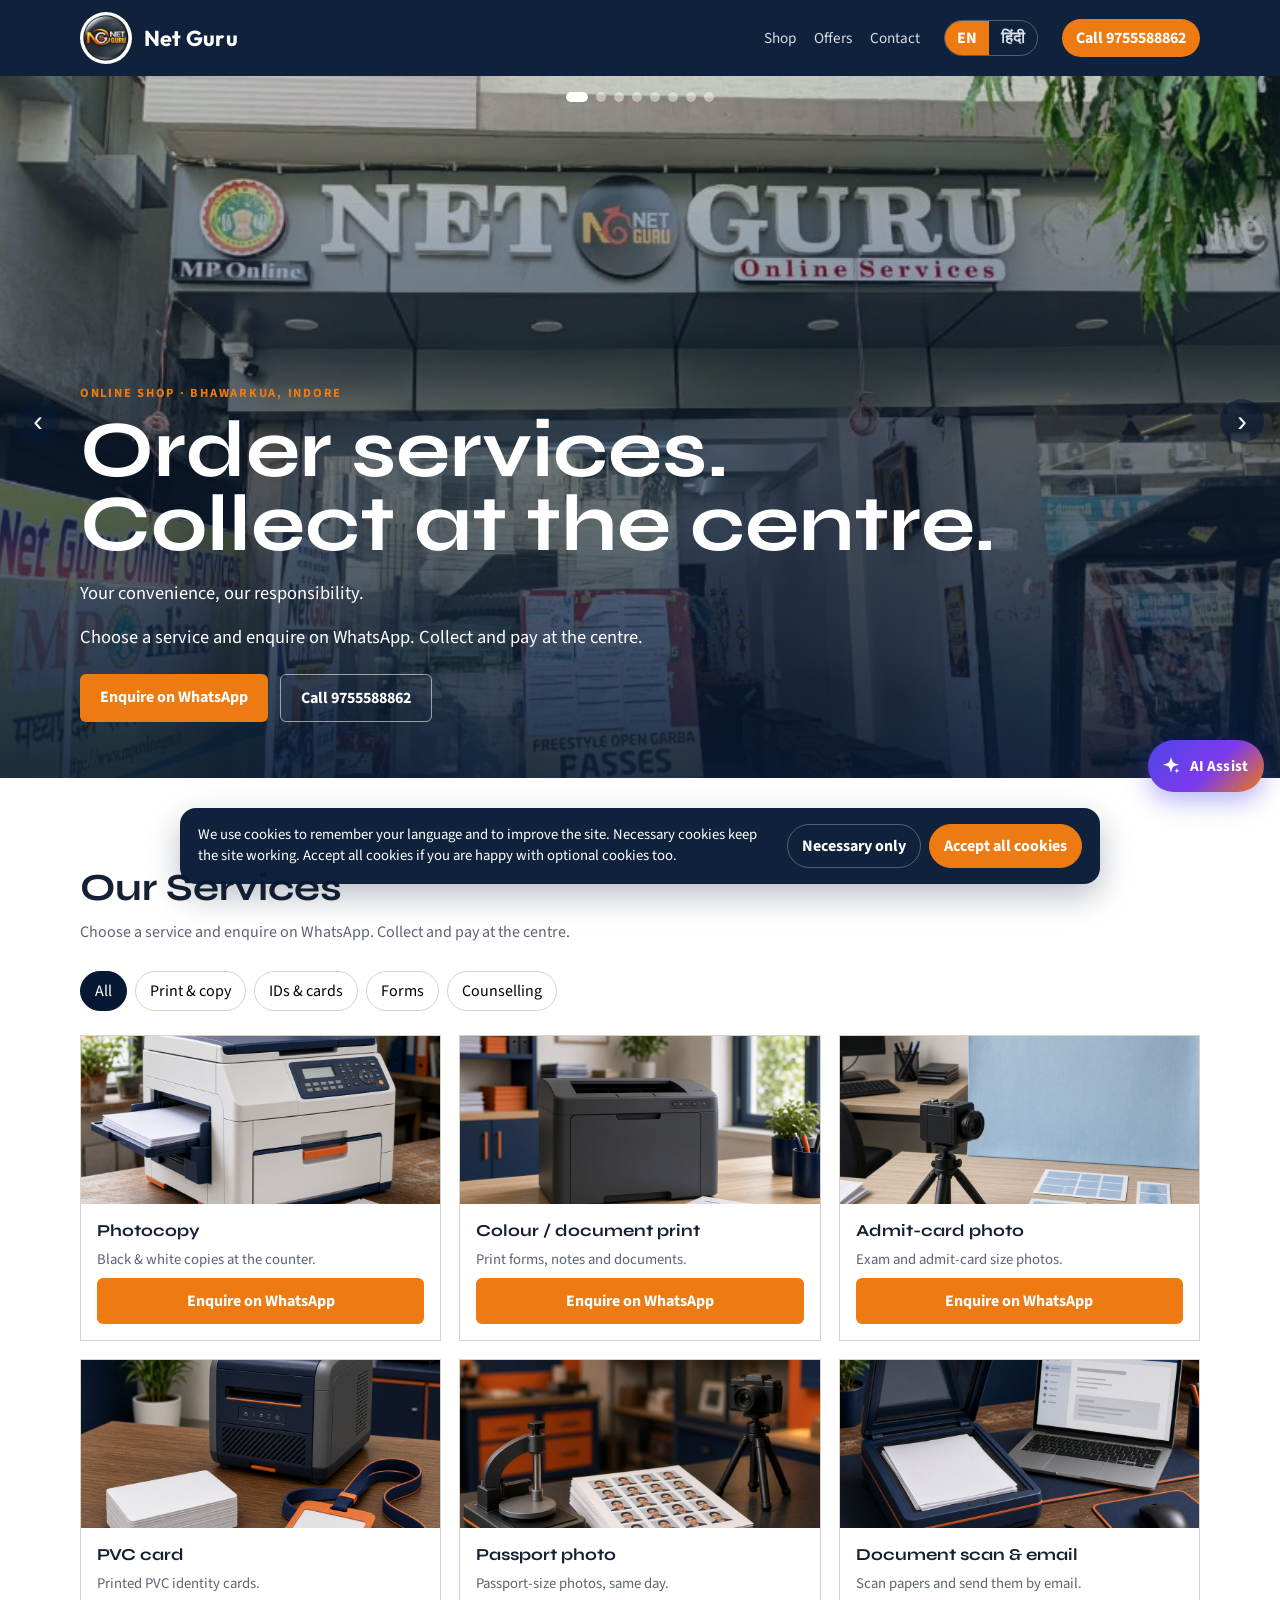
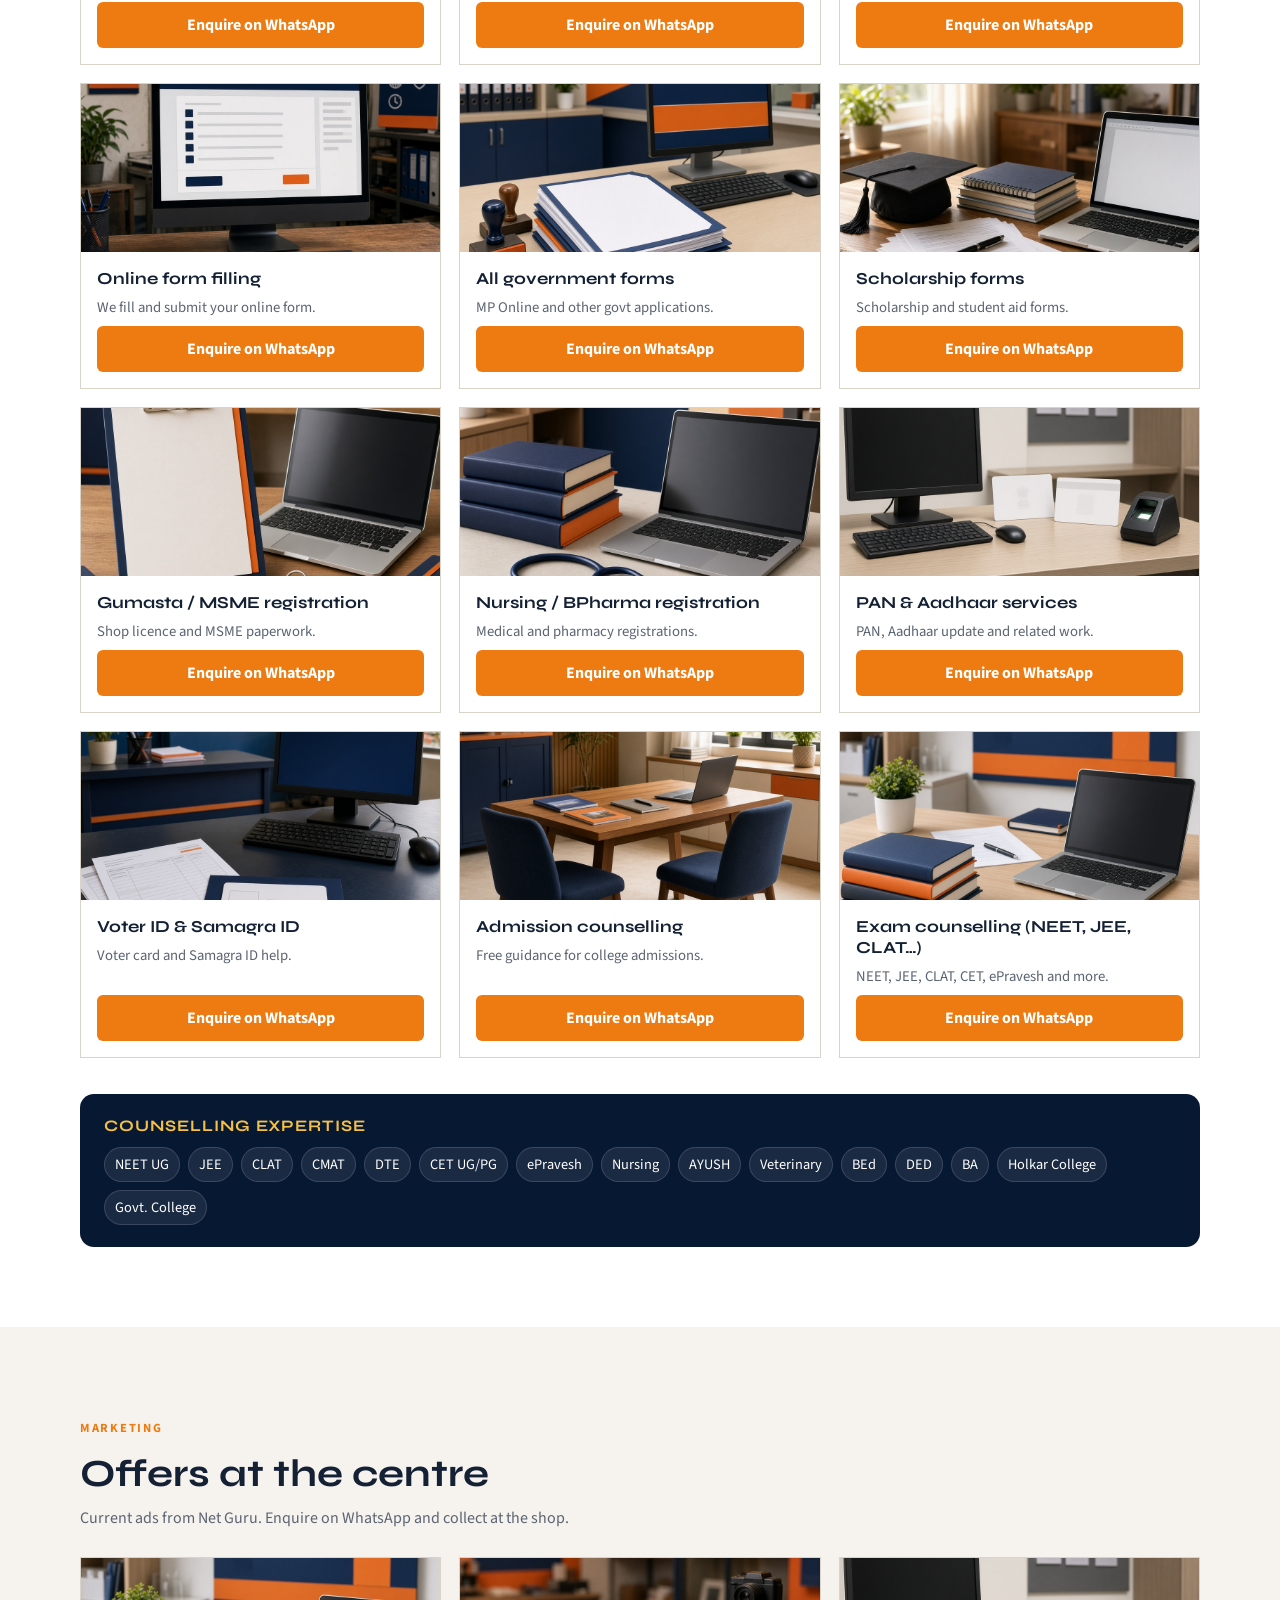
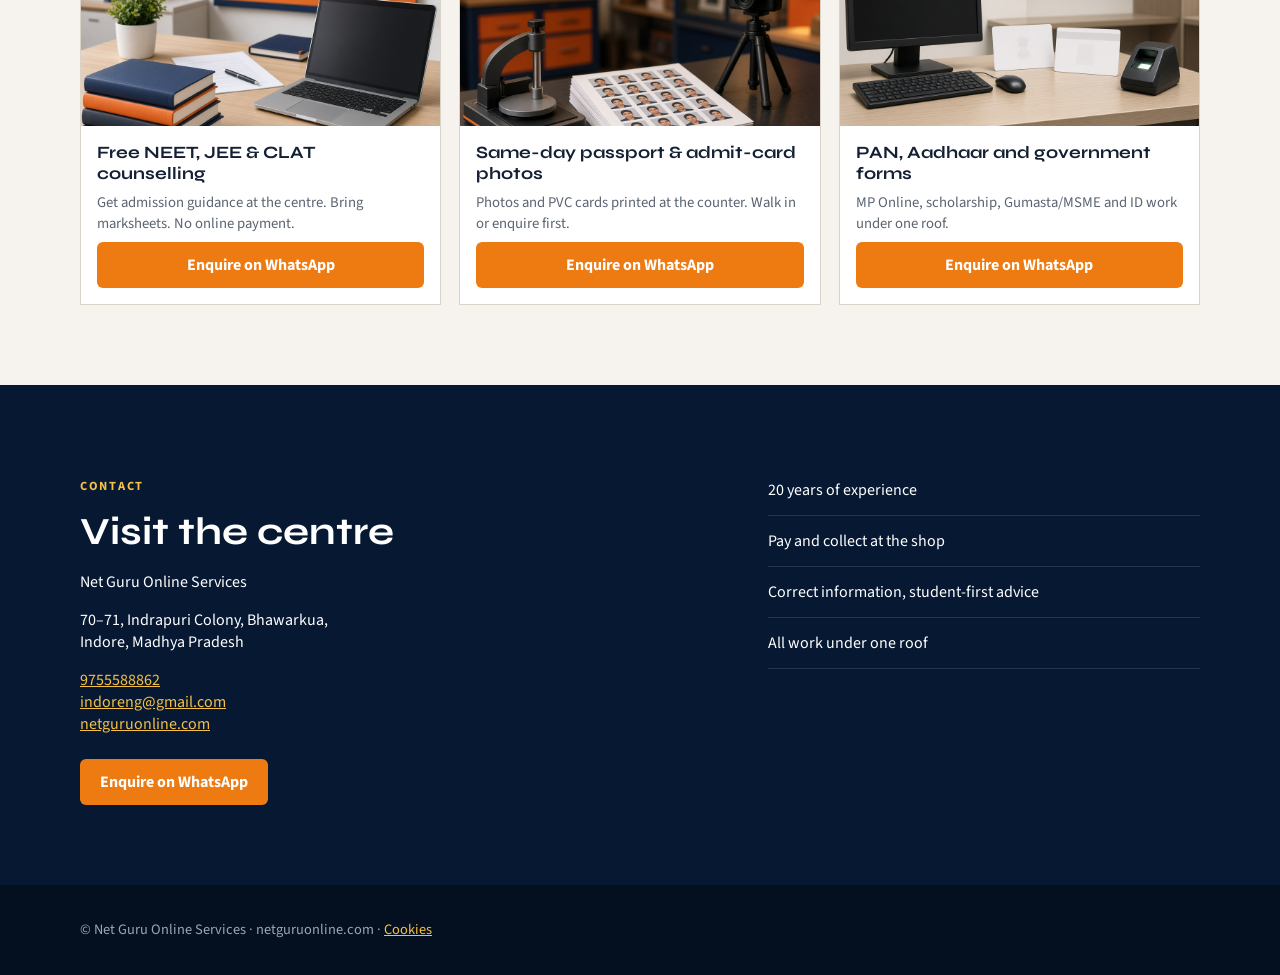
<file: index.html>
<!DOCTYPE html>
<html lang="en">
  <head>
    <meta charset="utf-8" />
    <meta name="viewport" content="width=device-width, initial-scale=1, viewport-fit=cover" />
    <title>Net Guru Shop | netguruonline.com</title>
    <meta
      name="description"
      content="Shop Net Guru services in Indore: photocopy, printing, PVC cards, PAN, Aadhaar, government forms and admission counselling."
    />
    <link rel="preconnect" href="https://fonts.googleapis.com" />
    <link rel="preconnect" href="https://fonts.gstatic.com" crossorigin />
    <link
      href="https://fonts.googleapis.com/css2?family=Noto+Sans+Devanagari:wght@400;600;700&family=Outfit:wght@600;700&family=Source+Sans+3:wght@400;600;700&family=Syne:wght@700;800&display=swap"
      rel="stylesheet"
    />
    <link rel="stylesheet" href="static/css/style.css" />
  </head>
  <body>
    <header class="top">
      <div class="wrap top-inner">
        <a class="brand" href="#top">
          <img
            class="brand-logo"
            src="static/images/netguru-logo.jpg"
            alt=""
          />
          <span class="brand-name">Net Guru</span>
        </a>
        <nav>
          <a href="#shop" data-i18n="nav.shop">Shop</a>
          <a href="#offers" data-i18n="nav.offers">Offers</a>
          <a href="#contact" data-i18n="nav.contact">Contact</a>
        </nav>
        <div class="lang-toggle" role="group" aria-label="Language">
          <button type="button" data-lang="en" class="is-on">EN</button>
          <button type="button" data-lang="hi">हिंदी</button>
        </div>
        <a class="call-btn" href="tel:9755588862"><span data-i18n="call">Call</span> <span class="call-num">9755588862</span></a>
      </div>
    </header>

    <section class="hero" id="top">
      <div class="hero-slides" data-hero-slider>
        
        <img
          class="hero-slide is-on"
          src="static/images/shop-front.jpg"
          alt="Net Guru Online Services shop front with MP Online board"
        />
        
        <img
          class="hero-slide"
          src="static/images/counters.jpg"
          alt="Service counters inside Net Guru Online Services"
        />
        
        <img
          class="hero-slide"
          src="static/images/workspace.jpg"
          alt="Staff working at computers in the centre"
        />
        
        <img
          class="hero-slide"
          src="static/images/waiting-area.jpg"
          alt="Waiting area inside the centre"
        />
        
        <img
          class="hero-slide"
          src="static/images/entrance.jpg"
          alt="Entrance of Net Guru Online Services"
        />
        
        <img
          class="hero-slide"
          src="static/images/contact-window.jpg"
          alt="Window with contact number, email and service rates"
        />
        
        <img
          class="hero-slide"
          src="static/images/private-desk.jpg"
          alt="Dedicated desk with laptop and printer"
        />
        
        <img
          class="hero-slide"
          src="static/images/print-station.jpg"
          alt="Printing and lamination station"
        />
        
      </div>
      <div class="hero-shade"></div>
      <div class="wrap hero-copy">
        <p class="eyebrow" data-i18n="hero.eyebrow">Online shop · Bhawarkua, Indore</p>
        <h1 data-i18n-html="hero.title">Order services.<br />Collect at the centre.</h1>
        <p class="lede" data-i18n="hero.tagline">Your convenience, our responsibility.</p>
        <p class="lede" data-i18n="hero.lead">
          Choose a service and enquire on WhatsApp. Collect and pay at the
          centre.
        </p>
        <div class="hero-actions">
          <a
            class="btn primary"
            href="https://wa.me/919755588862"
            data-enquire
            data-i18n="enquire"
          >Enquire on WhatsApp</a>
          <a class="btn ghost" href="tel:9755588862"><span data-i18n="call">Call</span> 9755588862</a>
        </div>
      </div>
      <button class="hero-ctrl prev" type="button" data-hero-prev data-i18n-aria="prev" aria-label="Previous photo">
        ‹
      </button>
      <button class="hero-ctrl next" type="button" data-hero-next data-i18n-aria="next" aria-label="Next photo">
        ›
      </button>
      <div class="hero-dots" data-hero-dots>
        
        <button
          type="button"
          data-hero-dot="0"
          class="is-on"
          aria-label="Shop front"
          aria-current="true"
        ></button>
        
        <button
          type="button"
          data-hero-dot="1"
          class=""
          aria-label="Service counters"
          
        ></button>
        
        <button
          type="button"
          data-hero-dot="2"
          class=""
          aria-label="Working desks"
          
        ></button>
        
        <button
          type="button"
          data-hero-dot="3"
          class=""
          aria-label="Waiting area"
          
        ></button>
        
        <button
          type="button"
          data-hero-dot="4"
          class=""
          aria-label="Entrance"
          
        ></button>
        
        <button
          type="button"
          data-hero-dot="5"
          class=""
          aria-label="Contact and rates"
          
        ></button>
        
        <button
          type="button"
          data-hero-dot="6"
          class=""
          aria-label="Assistance desk"
          
        ></button>
        
        <button
          type="button"
          data-hero-dot="7"
          class=""
          aria-label="Print station"
          
        ></button>
        
      </div>
    </section>

    <section class="section shop-section" id="shop">
      <div class="wrap">
        <h2 data-i18n="shop.title">Our Services</h2>
        <p class="section-lead" data-i18n="shop.lead">
          Choose a service and enquire on WhatsApp. Collect and pay at the centre.
        </p>
        <div class="filters" data-filters>
          
          <button type="button" class="chip is-on" data-filter="all" data-i18n="cat.all">
            All
          </button>
          
          <button type="button" class="chip" data-filter="print" data-i18n="cat.print">
            Print &amp; copy
          </button>
          
          <button type="button" class="chip" data-filter="ids" data-i18n="cat.ids">
            IDs &amp; cards
          </button>
          
          <button type="button" class="chip" data-filter="forms" data-i18n="cat.forms">
            Forms
          </button>
          
          <button type="button" class="chip" data-filter="counselling" data-i18n="cat.counselling">
            Counselling
          </button>
          
        </div>
        <div class="products" data-products>
          
          <article class="product" data-category="print">
            <div class="product-media">
              <img
                src="static/images/shop-photocopy.png"
                alt="Photocopy placeholder"
              />
            </div>
            <div class="product-body">
              <h3 data-i18n="product.photocopy.name">Photocopy</h3>
              <p data-i18n="product.photocopy.blurb">Black &amp; white copies at the counter.</p>
              <a
                class="btn primary add-btn"
                href="https://wa.me/919755588862?text=Hello%20Net%20Guru%2C%20I%20want%20to%20enquire%20about%3A%20Photocopy"
                data-enquire
                data-service="Photocopy"
                data-product="photocopy"
                data-category="print"
                data-i18n="enquire"
              >
                Enquire on WhatsApp
              </a>
            </div>
          </article>
          
          <article class="product" data-category="print">
            <div class="product-media">
              <img
                src="static/images/shop-printout.png"
                alt="Colour / document print placeholder"
              />
            </div>
            <div class="product-body">
              <h3 data-i18n="product.printout.name">Colour / document print</h3>
              <p data-i18n="product.printout.blurb">Print forms, notes and documents.</p>
              <a
                class="btn primary add-btn"
                href="https://wa.me/919755588862?text=Hello%20Net%20Guru%2C%20I%20want%20to%20enquire%20about%3A%20Colour%20/%20document%20print"
                data-enquire
                data-service="Colour / document print"
                data-product="printout"
                data-category="print"
                data-i18n="enquire"
              >
                Enquire on WhatsApp
              </a>
            </div>
          </article>
          
          <article class="product" data-category="print">
            <div class="product-media">
              <img
                src="static/images/shop-admit-photo.png"
                alt="Admit-card photo placeholder"
              />
            </div>
            <div class="product-body">
              <h3 data-i18n="product.admit-photo.name">Admit-card photo</h3>
              <p data-i18n="product.admit-photo.blurb">Exam and admit-card size photos.</p>
              <a
                class="btn primary add-btn"
                href="https://wa.me/919755588862?text=Hello%20Net%20Guru%2C%20I%20want%20to%20enquire%20about%3A%20Admit-card%20photo"
                data-enquire
                data-service="Admit-card photo"
                data-product="admit-photo"
                data-category="print"
                data-i18n="enquire"
              >
                Enquire on WhatsApp
              </a>
            </div>
          </article>
          
          <article class="product" data-category="ids">
            <div class="product-media">
              <img
                src="static/images/shop-pvc-card.png"
                alt="PVC card placeholder"
              />
            </div>
            <div class="product-body">
              <h3 data-i18n="product.pvc-card.name">PVC card</h3>
              <p data-i18n="product.pvc-card.blurb">Printed PVC identity cards.</p>
              <a
                class="btn primary add-btn"
                href="https://wa.me/919755588862?text=Hello%20Net%20Guru%2C%20I%20want%20to%20enquire%20about%3A%20PVC%20card"
                data-enquire
                data-service="PVC card"
                data-product="pvc-card"
                data-category="ids"
                data-i18n="enquire"
              >
                Enquire on WhatsApp
              </a>
            </div>
          </article>
          
          <article class="product" data-category="print">
            <div class="product-media">
              <img
                src="static/images/shop-passport-photo.png"
                alt="Passport photo placeholder"
              />
            </div>
            <div class="product-body">
              <h3 data-i18n="product.passport-photo.name">Passport photo</h3>
              <p data-i18n="product.passport-photo.blurb">Passport-size photos, same day.</p>
              <a
                class="btn primary add-btn"
                href="https://wa.me/919755588862?text=Hello%20Net%20Guru%2C%20I%20want%20to%20enquire%20about%3A%20Passport%20photo"
                data-enquire
                data-service="Passport photo"
                data-product="passport-photo"
                data-category="print"
                data-i18n="enquire"
              >
                Enquire on WhatsApp
              </a>
            </div>
          </article>
          
          <article class="product" data-category="print">
            <div class="product-media">
              <img
                src="static/images/shop-scan-email.png"
                alt="Document scan &amp; email placeholder"
              />
            </div>
            <div class="product-body">
              <h3 data-i18n="product.scan-email.name">Document scan &amp; email</h3>
              <p data-i18n="product.scan-email.blurb">Scan papers and send them by email.</p>
              <a
                class="btn primary add-btn"
                href="https://wa.me/919755588862?text=Hello%20Net%20Guru%2C%20I%20want%20to%20enquire%20about%3A%20Document%20scan%20%26%20email"
                data-enquire
                data-service="Document scan &amp; email"
                data-product="scan-email"
                data-category="print"
                data-i18n="enquire"
              >
                Enquire on WhatsApp
              </a>
            </div>
          </article>
          
          <article class="product" data-category="forms">
            <div class="product-media">
              <img
                src="static/images/shop-online-form.png"
                alt="Online form filling placeholder"
              />
            </div>
            <div class="product-body">
              <h3 data-i18n="product.online-form.name">Online form filling</h3>
              <p data-i18n="product.online-form.blurb">We fill and submit your online form.</p>
              <a
                class="btn primary add-btn"
                href="https://wa.me/919755588862?text=Hello%20Net%20Guru%2C%20I%20want%20to%20enquire%20about%3A%20Online%20form%20filling"
                data-enquire
                data-service="Online form filling"
                data-product="online-form"
                data-category="forms"
                data-i18n="enquire"
              >
                Enquire on WhatsApp
              </a>
            </div>
          </article>
          
          <article class="product" data-category="forms">
            <div class="product-media">
              <img
                src="static/images/shop-govt-forms.png"
                alt="All government forms placeholder"
              />
            </div>
            <div class="product-body">
              <h3 data-i18n="product.govt-forms.name">All government forms</h3>
              <p data-i18n="product.govt-forms.blurb">MP Online and other govt applications.</p>
              <a
                class="btn primary add-btn"
                href="https://wa.me/919755588862?text=Hello%20Net%20Guru%2C%20I%20want%20to%20enquire%20about%3A%20All%20government%20forms"
                data-enquire
                data-service="All government forms"
                data-product="govt-forms"
                data-category="forms"
                data-i18n="enquire"
              >
                Enquire on WhatsApp
              </a>
            </div>
          </article>
          
          <article class="product" data-category="forms">
            <div class="product-media">
              <img
                src="static/images/shop-scholarship.png"
                alt="Scholarship forms placeholder"
              />
            </div>
            <div class="product-body">
              <h3 data-i18n="product.scholarship.name">Scholarship forms</h3>
              <p data-i18n="product.scholarship.blurb">Scholarship and student aid forms.</p>
              <a
                class="btn primary add-btn"
                href="https://wa.me/919755588862?text=Hello%20Net%20Guru%2C%20I%20want%20to%20enquire%20about%3A%20Scholarship%20forms"
                data-enquire
                data-service="Scholarship forms"
                data-product="scholarship"
                data-category="forms"
                data-i18n="enquire"
              >
                Enquire on WhatsApp
              </a>
            </div>
          </article>
          
          <article class="product" data-category="forms">
            <div class="product-media">
              <img
                src="static/images/shop-gumasta-msme.png"
                alt="Gumasta / MSME registration placeholder"
              />
            </div>
            <div class="product-body">
              <h3 data-i18n="product.gumasta-msme.name">Gumasta / MSME registration</h3>
              <p data-i18n="product.gumasta-msme.blurb">Shop licence and MSME paperwork.</p>
              <a
                class="btn primary add-btn"
                href="https://wa.me/919755588862?text=Hello%20Net%20Guru%2C%20I%20want%20to%20enquire%20about%3A%20Gumasta%20/%20MSME%20registration"
                data-enquire
                data-service="Gumasta / MSME registration"
                data-product="gumasta-msme"
                data-category="forms"
                data-i18n="enquire"
              >
                Enquire on WhatsApp
              </a>
            </div>
          </article>
          
          <article class="product" data-category="forms">
            <div class="product-media">
              <img
                src="static/images/shop-medical-reg.png"
                alt="Nursing / BPharma registration placeholder"
              />
            </div>
            <div class="product-body">
              <h3 data-i18n="product.medical-reg.name">Nursing / BPharma registration</h3>
              <p data-i18n="product.medical-reg.blurb">Medical and pharmacy registrations.</p>
              <a
                class="btn primary add-btn"
                href="https://wa.me/919755588862?text=Hello%20Net%20Guru%2C%20I%20want%20to%20enquire%20about%3A%20Nursing%20/%20BPharma%20registration"
                data-enquire
                data-service="Nursing / BPharma registration"
                data-product="medical-reg"
                data-category="forms"
                data-i18n="enquire"
              >
                Enquire on WhatsApp
              </a>
            </div>
          </article>
          
          <article class="product" data-category="ids">
            <div class="product-media">
              <img
                src="static/images/shop-pan-aadhaar.png"
                alt="PAN &amp; Aadhaar services placeholder"
              />
            </div>
            <div class="product-body">
              <h3 data-i18n="product.pan-aadhaar.name">PAN &amp; Aadhaar services</h3>
              <p data-i18n="product.pan-aadhaar.blurb">PAN, Aadhaar update and related work.</p>
              <a
                class="btn primary add-btn"
                href="https://wa.me/919755588862?text=Hello%20Net%20Guru%2C%20I%20want%20to%20enquire%20about%3A%20PAN%20%26%20Aadhaar%20services"
                data-enquire
                data-service="PAN &amp; Aadhaar services"
                data-product="pan-aadhaar"
                data-category="ids"
                data-i18n="enquire"
              >
                Enquire on WhatsApp
              </a>
            </div>
          </article>
          
          <article class="product" data-category="ids">
            <div class="product-media">
              <img
                src="static/images/shop-voter-samagra.png"
                alt="Voter ID &amp; Samagra ID placeholder"
              />
            </div>
            <div class="product-body">
              <h3 data-i18n="product.voter-samagra.name">Voter ID &amp; Samagra ID</h3>
              <p data-i18n="product.voter-samagra.blurb">Voter card and Samagra ID help.</p>
              <a
                class="btn primary add-btn"
                href="https://wa.me/919755588862?text=Hello%20Net%20Guru%2C%20I%20want%20to%20enquire%20about%3A%20Voter%20ID%20%26%20Samagra%20ID"
                data-enquire
                data-service="Voter ID &amp; Samagra ID"
                data-product="voter-samagra"
                data-category="ids"
                data-i18n="enquire"
              >
                Enquire on WhatsApp
              </a>
            </div>
          </article>
          
          <article class="product" data-category="counselling">
            <div class="product-media">
              <img
                src="static/images/shop-counselling.png"
                alt="Admission counselling placeholder"
              />
            </div>
            <div class="product-body">
              <h3 data-i18n="product.counselling.name">Admission counselling</h3>
              <p data-i18n="product.counselling.blurb">Free guidance for college admissions.</p>
              <a
                class="btn primary add-btn"
                href="https://wa.me/919755588862?text=Hello%20Net%20Guru%2C%20I%20want%20to%20enquire%20about%3A%20Admission%20counselling"
                data-enquire
                data-service="Admission counselling"
                data-product="counselling"
                data-category="counselling"
                data-i18n="enquire"
              >
                Enquire on WhatsApp
              </a>
            </div>
          </article>
          
          <article class="product" data-category="counselling">
            <div class="product-media">
              <img
                src="static/images/shop-exam-counselling.png"
                alt="Exam counselling (NEET, JEE, CLAT…) placeholder"
              />
            </div>
            <div class="product-body">
              <h3 data-i18n="product.exam-counselling.name">Exam counselling (NEET, JEE, CLAT…)</h3>
              <p data-i18n="product.exam-counselling.blurb">NEET, JEE, CLAT, CET, ePravesh and more.</p>
              <a
                class="btn primary add-btn"
                href="https://wa.me/919755588862?text=Hello%20Net%20Guru%2C%20I%20want%20to%20enquire%20about%3A%20Exam%20counselling%20%28NEET%2C%20JEE%2C%20CLAT%E2%80%A6%29"
                data-enquire
                data-service="Exam counselling (NEET, JEE, CLAT…)"
                data-product="exam-counselling"
                data-category="counselling"
                data-i18n="enquire"
              >
                Enquire on WhatsApp
              </a>
            </div>
          </article>
          
        </div>
        <div class="expertise">
          <h3 data-i18n="shop.expertise">Counselling expertise</h3>
          <ul>
            
            <li>NEET UG</li>
            
            <li>JEE</li>
            
            <li>CLAT</li>
            
            <li>CMAT</li>
            
            <li>DTE</li>
            
            <li>CET UG/PG</li>
            
            <li>ePravesh</li>
            
            <li>Nursing</li>
            
            <li>AYUSH</li>
            
            <li>Veterinary</li>
            
            <li>BEd</li>
            
            <li>DED</li>
            
            <li>BA</li>
            
            <li>Holkar College</li>
            
            <li>Govt. College</li>
            
          </ul>
        </div>
      </div>
    </section>

    <section class="section ads-section" id="offers">
      <div class="wrap">
        <p class="kicker" data-i18n="ads.kicker">Marketing</p>
        <h2 data-i18n="ads.title">Offers at the centre</h2>
        <p class="section-lead" data-i18n="ads.lead">Current ads from Net Guru. Enquire on WhatsApp and collect at the shop.</p>
        <div class="ads">
          <article class="ad">
            <img src="static/images/shop-exam-counselling.png" alt="" />
            <div class="ad-body">
              <h3 data-i18n="ads.counsel.title">Free NEET, JEE &amp; CLAT counselling</h3>
              <p data-i18n="ads.counsel.text">Get admission guidance at the centre. Bring marksheets. No online payment.</p>
              <a class="btn primary" href="https://wa.me/919755588862" data-enquire data-service="Admission counselling" data-product="counselling" data-category="counselling" data-i18n="enquire">Enquire on WhatsApp</a>
            </div>
          </article>
          <article class="ad">
            <img src="static/images/shop-passport-photo.png" alt="" />
            <div class="ad-body">
              <h3 data-i18n="ads.photo.title">Same-day passport &amp; admit-card photos</h3>
              <p data-i18n="ads.photo.text">Photos and PVC cards printed at the counter. Walk in or enquire first.</p>
              <a class="btn primary" href="https://wa.me/919755588862" data-enquire data-service="Passport photo" data-product="passport-photo" data-category="ids" data-i18n="enquire">Enquire on WhatsApp</a>
            </div>
          </article>
          <article class="ad">
            <img src="static/images/shop-pan-aadhaar.png" alt="" />
            <div class="ad-body">
              <h3 data-i18n="ads.forms.title">PAN, Aadhaar and government forms</h3>
              <p data-i18n="ads.forms.text">MP Online, scholarship, Gumasta/MSME and ID work under one roof.</p>
              <a class="btn primary" href="https://wa.me/919755588862" data-enquire data-service="PAN &amp; Aadhaar services" data-product="pan-aadhaar" data-category="ids" data-i18n="enquire">Enquire on WhatsApp</a>
            </div>
          </article>
        </div>
      </div>
    </section>

    <section class="section contact" id="contact">
      <div class="wrap contact-grid">
        <div>
          <p class="kicker" data-i18n="nav.contact">Contact</p>
          <h2 data-i18n="contact.title">Visit the centre</h2>
          <p>Net Guru Online Services</p>
          <p data-i18n-html="contact.address">
            70–71, Indrapuri Colony, Bhawarkua,<br />
            Indore, Madhya Pradesh
          </p>
          <p>
            <a href="tel:9755588862">9755588862</a><br />
            <a href="mailto:indoreng@gmail.com">indoreng@gmail.com</a><br />
            <a href="https://netguruonline.com">netguruonline.com</a>
          </p>
          <a class="btn primary solid" href="https://wa.me/919755588862" data-enquire data-i18n="enquire">Enquire on WhatsApp</a>
        </div>
        <ul class="why">
          <li data-i18n="why.experience">20 years of experience</li>
          <li data-i18n="why.pay">Pay and collect at the shop</li>
          <li data-i18n="why.advice">Correct information, student-first advice</li>
          <li data-i18n="why.roof">All work under one roof</li>
        </ul>
      </div>
    </section>

    <footer>
      <div class="wrap">
        <p>© Net Guru Online Services · netguruonline.com · <button type="button" class="cookie-link" data-cookie-open data-i18n="cookie.manage">Cookies</button></p>
      </div>
    </footer>
    <dialog class="wa-chat" id="enquire" aria-labelledby="enquire-title">
      <div class="wa-head">
        <img src="static/images/netguru-logo.jpg" alt="" />
        <div>
          <h2 id="enquire-title">Net Guru</h2>
          <p data-i18n="chat.assistant">AI Assist</p>
        </div>
        <button type="button" data-enquire-close data-i18n-aria="chat.close" aria-label="Close chat">×</button>
      </div>
      <div class="wa-log" data-chat-log></div>
      <form class="wa-composer" id="enquire-form">
        <input name="first_name" type="hidden" />
        <input name="last_name" type="hidden" />
        <input name="mobile" type="hidden" />
        <input name="enquiry_type" type="hidden" />
        <input name="query" type="hidden" />
        <div class="wa-types" data-chat-types hidden>
          <button type="button" data-type="print" data-i18n="type.print">Print &amp; copy</button>
          <button type="button" data-type="ids" data-i18n="type.ids">IDs &amp; cards</button>
          <button type="button" data-type="forms" data-i18n="type.forms">Forms</button>
          <button type="button" data-type="counselling" data-i18n="type.counselling">Counselling</button>
          <button type="button" data-type="other" data-i18n="type.other">Other</button>
        </div>
        <div class="wa-types" data-chat-suggest hidden>
          <button type="button" data-suggest="address" data-i18n="suggest.address">Centre address</button>
          <button type="button" data-suggest="hours" data-i18n="suggest.hours">Visit / timing</button>
          <button type="button" data-suggest="docs" data-i18n="suggest.docs">Documents needed</button>
          <button type="button" data-suggest="whatsapp" data-i18n="suggest.whatsapp">Open WhatsApp again</button>
        </div>
        <div class="wa-row">
          <input
            data-chat-input
            type="text"
            autocomplete="off"
            data-i18n-placeholder="chat.placeholder"
            placeholder="Type a message"
          />
          <button class="wa-send" type="submit" data-i18n="chat.send" disabled>Send</button>
        </div>
      </form>
    </dialog>
    <button class="wa-fab" type="button" data-enquire-open data-i18n-aria="chat.assistant" aria-label="AI Assist">
      <svg viewBox="0 0 24 24" aria-hidden="true">
        <path
          fill="currentColor"
          d="M12 2.2 13.2 6a4.4 4.4 0 0 0 3.3 3.3L20.8 10.5 16.5 11.7a4.4 4.4 0 0 0-3.3 3.3L12 19.3 10.8 15a4.4 4.4 0 0 0-3.3-3.3L3.2 10.5 7.5 9.3A4.4 4.4 0 0 0 10.8 6L12 2.2Zm6.4 12.1.7 2.2 2.2.7-2.2.7-.7 2.2-.7-2.2-2.2-.7 2.2-.7.7-2.2Z"
        />
      </svg>
      <span data-i18n="chat.fab">AI Assist</span>
    </button>
    <aside class="ad-popup" data-ad-popup hidden>
      <button type="button" class="ad-popup-close" data-ad-close data-i18n-aria="ads.close" aria-label="Close ad">×</button>
      <span class="ad-badge" data-i18n="ads.badge">Ad</span>
      <article class="ad-popup-slide is-on" data-ad-slide>
        <img src="static/images/shop-exam-counselling.png" alt="" />
        <div class="ad-popup-body">
          <h3 data-i18n="ads.counsel.title">Free NEET, JEE &amp; CLAT counselling</h3>
          <p data-i18n="ads.counsel.text">Get admission guidance at the centre. Bring marksheets. No online payment.</p>
          <a class="btn primary" href="https://wa.me/919755588862" data-enquire data-service="Admission counselling" data-product="counselling" data-category="counselling" data-i18n="enquire">Enquire on WhatsApp</a>
        </div>
      </article>
      <article class="ad-popup-slide" data-ad-slide>
        <img src="static/images/shop-passport-photo.png" alt="" />
        <div class="ad-popup-body">
          <h3 data-i18n="ads.photo.title">Same-day passport &amp; admit-card photos</h3>
          <p data-i18n="ads.photo.text">Photos and PVC cards printed at the counter. Walk in or enquire first.</p>
          <a class="btn primary" href="https://wa.me/919755588862" data-enquire data-service="Passport photo" data-product="passport-photo" data-category="ids" data-i18n="enquire">Enquire on WhatsApp</a>
        </div>
      </article>
      <article class="ad-popup-slide" data-ad-slide>
        <img src="static/images/shop-pan-aadhaar.png" alt="" />
        <div class="ad-popup-body">
          <h3 data-i18n="ads.forms.title">PAN, Aadhaar and government forms</h3>
          <p data-i18n="ads.forms.text">MP Online, scholarship, Gumasta/MSME and ID work under one roof.</p>
          <a class="btn primary" href="https://wa.me/919755588862" data-enquire data-service="PAN &amp; Aadhaar services" data-product="pan-aadhaar" data-category="ids" data-i18n="enquire">Enquire on WhatsApp</a>
        </div>
      </article>
      <button type="button" class="ad-later" data-ad-later data-i18n="ads.later">Maybe later</button>
    </aside>
    <div class="cookie-bar" data-cookie-bar hidden>
      <p data-i18n="cookie.text">
        We use cookies to remember your language and to improve the site. Necessary cookies keep
        the site working. Accept all cookies if you are happy with optional cookies too.
      </p>
      <div class="cookie-actions">
        <button type="button" data-cookie="necessary" data-i18n="cookie.necessary">Necessary only</button>
        <button type="button" class="is-on" data-cookie="all" data-i18n="cookie.accept">Accept all cookies</button>
      </div>
    </div>
    <script src="static/js/main.js"></script>
  </body>
</html>
</file>
<file: static/css/style.css>
:root {
  --navy: #071833;
  --navy-2: #0c2b5e;
  --orange: #ee7b12;
  --gold: #f5c045;
  --paper: #f6f3ee;
  --ink: #142033;
  --muted: #5b6472;
  --line: #d9d3c8;
}

* {
  box-sizing: border-box;
}

html {
  scroll-behavior: smooth;
  -webkit-text-size-adjust: 100%;
  text-size-adjust: 100%;
}

body {
  margin: 0;
  font-family: "Source Sans 3", sans-serif;
  color: var(--ink);
  background: var(--paper);
  overflow-x: hidden;
}

img {
  max-width: 100%;
}

a {
  color: inherit;
}

.sr-only {
  position: absolute;
  width: 1px;
  height: 1px;
  padding: 0;
  margin: -1px;
  overflow: hidden;
  clip: rect(0, 0, 0, 0);
  border: 0;
}

.wrap {
  width: min(1120px, calc(100% - 32px));
  margin: 0 auto;
}

.top {
  position: sticky;
  top: 0;
  z-index: 10;
  background: rgba(7, 24, 51, 0.96);
  color: #fff;
  padding-top: env(safe-area-inset-top);
}

.top-inner {
  display: flex;
  align-items: center;
  gap: 24px;
  min-height: 76px;
  min-width: 0;
}

.brand {
  display: flex;
  align-items: center;
  gap: 12px;
  text-decoration: none;
  margin-right: auto;
  min-width: 0;
}

.brand-logo {
  display: block;
  height: 52px;
  width: 52px;
  object-fit: cover;
  border-radius: 50%;
  background: #1c1c1c;
}

.brand-name {
  font-family: Outfit, "Source Sans 3", sans-serif;
  font-weight: 700;
  font-size: 1.35rem;
  letter-spacing: 0.01em;
  color: #fff;
  white-space: nowrap;
}

nav {
  display: flex;
  gap: 18px;
}

nav a {
  text-decoration: none;
  color: #d7deea;
  font-size: 0.95rem;
}

.lang-toggle {
  display: flex;
  border: 1px solid rgba(255, 255, 255, 0.28);
  border-radius: 999px;
  overflow: hidden;
  flex-shrink: 0;
}

.lang-toggle button {
  border: 0;
  background: transparent;
  color: #d7deea;
  padding: 6px 12px;
  cursor: pointer;
  font: inherit;
  font-weight: 700;
}

.lang-toggle button.is-on {
  background: var(--orange);
  color: #fff;
}

html[lang="hi"] body {
  font-family: "Noto Sans Devanagari", "Source Sans 3", sans-serif;
}

.call-btn {
  background: var(--orange);
  color: #fff;
  text-decoration: none;
  padding: 8px 14px;
  border-radius: 999px;
  font-weight: 700;
  white-space: nowrap;
}

.hero {
  position: relative;
  min-height: 78vh;
  display: grid;
  align-items: end;
  overflow: hidden;
}

.hero-slides {
  position: absolute;
  inset: 0;
}

.hero-slide {
  position: absolute;
  inset: 0;
  width: 100%;
  height: 100%;
  object-fit: cover;
  object-position: center 35%;
  opacity: 0;
  transition: opacity 0.7s ease;
}

.hero-slide.is-on {
  opacity: 1;
}

.hero-ctrl {
  position: absolute;
  z-index: 2;
  top: 46%;
  width: 44px;
  height: 44px;
  border: 0;
  border-radius: 50%;
  background: rgba(7, 24, 51, 0.55);
  color: #fff;
  font-size: 1.8rem;
  line-height: 1;
  cursor: pointer;
}

.hero-ctrl.prev {
  left: 16px;
}

.hero-ctrl.next {
  right: 16px;
}

.hero-dots {
  position: absolute;
  z-index: 2;
  top: 16px;
  left: 50%;
  transform: translateX(-50%);
  display: flex;
  gap: 8px;
}

.hero-dots button {
  width: 10px;
  height: 10px;
  padding: 0;
  border: 0;
  border-radius: 999px;
  background: rgba(255, 255, 255, 0.45);
  cursor: pointer;
}

.hero-dots button.is-on {
  background: #fff;
  width: 22px;
}

.hero-shade {
  position: absolute;
  inset: 0;
  background: linear-gradient(180deg, rgba(7, 24, 51, 0.2), rgba(7, 24, 51, 0.88));
}

.hero-copy {
  position: relative;
  z-index: 1;
  color: #fff;
  padding: 72px 0 56px;
}

.eyebrow,
.kicker {
  color: var(--orange);
  letter-spacing: 0.14em;
  text-transform: uppercase;
  font-size: 0.78rem;
  font-weight: 700;
}

h1,
h2,
h3 {
  font-family: Syne, sans-serif;
}

h1 {
  margin: 8px 0 12px;
  font-size: clamp(2.6rem, 7vw, 5rem);
  line-height: 0.92;
}

h2 {
  margin: 6px 0 10px;
  font-size: clamp(1.8rem, 3vw, 2.4rem);
}

.lede {
  max-width: 38rem;
  font-size: 1.15rem;
}

.hero-actions {
  display: flex;
  flex-wrap: wrap;
  gap: 12px;
  margin-top: 24px;
}

.btn {
  text-decoration: none;
  padding: 12px 20px;
  border-radius: 6px;
  font-weight: 700;
}

.btn.primary {
  background: var(--orange);
  color: #fff;
}

.btn.ghost {
  border: 1px solid rgba(255, 255, 255, 0.55);
}

.btn.solid {
  display: inline-block;
  margin-top: 8px;
}

.section,
#contact,
#shop {
  scroll-margin-top: 76px;
}

.section {
  padding: 80px 0;
}

.section-lead {
  color: var(--muted);
  margin: 0 0 28px;
  max-width: 40rem;
}

.filters {
  display: flex;
  flex-wrap: wrap;
  gap: 8px;
  margin-bottom: 24px;
}

.chip {
  border: 1px solid var(--line);
  background: #fff;
  border-radius: 999px;
  padding: 8px 14px;
  cursor: pointer;
  font: inherit;
}

.chip.is-on {
  background: var(--navy);
  color: #fff;
  border-color: var(--navy);
}

.products {
  display: grid;
  grid-template-columns: repeat(3, 1fr);
  gap: 18px;
}

.product {
  background: #fff;
  border: 1px solid var(--line);
  overflow: hidden;
  display: flex;
  flex-direction: column;
}

.product-media {
  height: 168px;
  background: #e8eef8;
  overflow: hidden;
}

.product-media img {
  width: 100%;
  height: 100%;
  object-fit: cover;
  display: block;
}

.product-body {
  padding: 16px;
  display: flex;
  flex-direction: column;
  gap: 8px;
  flex: 1;
}

.product h3 {
  margin: 0;
  font-size: 1.05rem;
}

.product p {
  margin: 0;
  color: var(--muted);
  font-size: 0.92rem;
}

.add-btn {
  margin-top: auto;
  border: 0;
  cursor: pointer;
  text-align: center;
}

.product.is-hidden {
  display: none;
}

.shop-section {
  background: #fff;
}

.service-board {
  position: relative;
  max-width: 820px;
  margin: 0 auto;
  background: #fff;
  border: 1px solid var(--line);
  border-radius: 18px;
  padding: 18px;
  box-shadow: 0 16px 40px rgba(7, 24, 51, 0.08);
}

.service-board img {
  width: 100%;
  display: block;
}

.service-hotspots {
  position: absolute;
  inset: 18px;
  display: grid;
  grid-template-columns: repeat(5, 1fr);
  grid-template-rows: repeat(2, 1fr);
  gap: 8px;
}

.service-hotspots a {
  border-radius: 16px;
  text-decoration: none;
}

.service-hotspots a:hover,
.service-hotspots a:focus-visible {
  outline: 3px solid var(--orange);
  background: rgba(238, 123, 18, 0.08);
}

.expertise {
  margin-top: 36px;
  padding: 22px 24px;
  border-radius: 14px;
  background: var(--navy);
  color: #fff;
}

.expertise h3 {
  margin: 0 0 12px;
  font-size: 1rem;
  letter-spacing: 0.06em;
  text-transform: uppercase;
  color: var(--gold);
}

.expertise ul {
  display: flex;
  flex-wrap: wrap;
  gap: 8px;
  margin: 0;
  padding: 0;
  list-style: none;
}

.expertise li {
  background: rgba(255, 255, 255, 0.08);
  border: 1px solid rgba(255, 255, 255, 0.14);
  padding: 6px 10px;
  border-radius: 999px;
  font-size: 0.9rem;
}

.ad-badge {
  display: inline-block;
  background: var(--navy);
  color: #fff;
  font-size: 0.68rem;
  font-weight: 700;
  letter-spacing: 0.08em;
  text-transform: uppercase;
  padding: 3px 8px;
  border-radius: 4px;
}

.ads-section {
  background: var(--paper);
}

.ads {
  display: grid;
  grid-template-columns: repeat(3, 1fr);
  gap: 18px;
}

.ad {
  position: relative;
  background: #fff;
  border: 1px solid var(--line);
  overflow: hidden;
  display: flex;
  flex-direction: column;
}

.ad img {
  width: 100%;
  height: 168px;
  object-fit: cover;
  display: block;
}

.ad-body {
  padding: 16px;
  display: flex;
  flex-direction: column;
  gap: 8px;
  flex: 1;
}

.ad-body h3 {
  margin: 0;
  font-size: 1.08rem;
}

.ad-body p {
  margin: 0;
  color: var(--muted);
  font-size: 0.92rem;
}

.ad-body .btn {
  margin-top: auto;
  text-align: center;
}

.contact {
  background: var(--navy);
  color: #fff;
}

.contact .kicker {
  color: var(--gold);
}

.contact a {
  color: var(--gold);
}

.contact-grid {
  display: grid;
  grid-template-columns: 1.2fr 0.8fr;
  gap: 40px;
  align-items: start;
}

.why {
  margin: 0;
  padding: 0;
  list-style: none;
}

.why li {
  padding: 14px 0;
  border-bottom: 1px solid rgba(255, 255, 255, 0.12);
}

footer {
  background: #04101f;
  color: #9aa6b8;
  padding: 20px 0;
  font-size: 0.9rem;
}

.cookie-link {
  border: 0;
  background: none;
  color: #f5c045;
  font: inherit;
  cursor: pointer;
  text-decoration: underline;
  padding: 0;
}

.wa-chat {
  border: 0;
  padding: 0;
  width: min(380px, 94vw);
  height: min(560px, 86vh);
  border-radius: 16px;
  overflow: hidden;
  background: #ece5dd;
}

.wa-chat[open] {
  display: flex;
  flex-direction: column;
}

.wa-chat::backdrop {
  background: rgba(7, 24, 51, 0.72);
}

.wa-head {
  display: flex;
  align-items: center;
  gap: 10px;
  padding: 10px 12px;
  background: #075e54;
  color: #fff;
}

.wa-head img {
  width: 40px;
  height: 40px;
  border-radius: 50%;
  object-fit: cover;
}

.wa-head h2 {
  margin: 0;
  font-size: 1rem;
  font-family: inherit;
}

.wa-head p {
  margin: 0;
  font-size: 0.78rem;
  opacity: 0.85;
}

.wa-head button {
  margin-left: auto;
  border: 0;
  background: transparent;
  color: #fff;
  font-size: 1.6rem;
  line-height: 1;
  cursor: pointer;
}

.wa-log {
  flex: 1;
  overflow: auto;
  padding: 14px 12px;
  display: flex;
  flex-direction: column;
  gap: 8px;
}

.wa-bubble {
  margin: 0;
  max-width: 82%;
  padding: 8px 10px;
  border-radius: 8px;
  font-size: 0.92rem;
  line-height: 1.35;
}

.wa-bubble.bot {
  align-self: flex-start;
  background: #fff;
  color: var(--ink);
}

.wa-bubble.user {
  align-self: flex-end;
  background: #dcf8c6;
}

.wa-composer {
  background: #f0f0f0;
  padding: 8px;
}

.wa-types[hidden],
.wa-row input[hidden] {
  display: none !important;
}

.wa-types {
  display: flex;
  flex-wrap: wrap;
  gap: 6px;
  margin-bottom: 8px;
}

.wa-types button {
  border: 0;
  background: #fff;
  color: #075e54;
  border-radius: 999px;
  padding: 6px 10px;
  font: inherit;
  font-size: 0.82rem;
  cursor: pointer;
}

.wa-types button.is-on {
  background: #075e54;
  color: #fff;
}

.wa-row {
  display: flex;
  gap: 8px;
}

.wa-row input {
  flex: 1;
  border: 0;
  border-radius: 999px;
  padding: 10px 14px;
  font: inherit;
}

.wa-send {
  border: 0;
  border-radius: 999px;
  background: #9cdbb3;
  color: #fff;
  font-weight: 400;
  padding: 10px 14px;
  cursor: not-allowed;
}

.wa-send.is-ready {
  background: #25d366;
  font-weight: 800;
  cursor: pointer;
}

.wa-send:disabled {
  pointer-events: none;
}

.wa-fab {
  position: fixed;
  right: max(16px, env(safe-area-inset-right));
  bottom: max(16px, env(safe-area-inset-bottom));
  z-index: 20;
  display: flex;
  align-items: center;
  gap: 8px;
  height: 52px;
  padding: 0 16px 0 12px;
  border: 0;
  border-radius: 999px;
  background: linear-gradient(135deg, #4f46e5 0%, #7c3aed 55%, #ee7b12 100%);
  color: #fff;
  font: inherit;
  font-weight: 700;
  font-size: 0.95rem;
  letter-spacing: 0.01em;
  cursor: pointer;
  box-shadow: 0 10px 24px rgba(79, 70, 229, 0.38);
}

.wa-fab svg {
  width: 22px;
  height: 22px;
  flex-shrink: 0;
}

body:has(.wa-chat[open]) .wa-fab {
  display: none;
}

.cookie-bar {
  position: fixed;
  left: 16px;
  right: 16px;
  bottom: max(16px, env(safe-area-inset-bottom));
  z-index: 30;
  display: flex;
  align-items: center;
  justify-content: space-between;
  gap: 16px;
  max-width: 920px;
  margin: 0 auto;
  padding: 16px 18px;
  border-radius: 16px;
  background: rgba(7, 24, 51, 0.96);
  color: #fff;
  box-shadow: 0 12px 32px rgba(7, 24, 51, 0.28);
}

.cookie-bar[hidden] {
  display: none !important;
}

.cookie-bar p {
  margin: 0;
  font-size: 0.92rem;
  line-height: 1.4;
}

.cookie-actions {
  display: flex;
  flex-shrink: 0;
  gap: 8px;
}

.cookie-actions button {
  border: 1px solid rgba(255, 255, 255, 0.28);
  background: transparent;
  color: #fff;
  border-radius: 999px;
  padding: 10px 14px;
  font: inherit;
  font-weight: 700;
  cursor: pointer;
  white-space: nowrap;
}

.cookie-actions button.is-on {
  background: var(--orange);
  border-color: var(--orange);
}

body.has-cookie-bar .wa-fab {
  bottom: max(108px, calc(env(safe-area-inset-bottom) + 96px));
}

.ad-popup {
  display: none;
  position: fixed;
  right: max(16px, env(safe-area-inset-right));
  bottom: max(84px, calc(env(safe-area-inset-bottom) + 72px));
  z-index: 40;
  width: min(340px, calc(100vw - 32px));
  min-height: 280px;
  background: #fff;
  border-radius: 16px;
  box-shadow: 0 16px 40px rgba(7, 24, 51, 0.22);
  overflow: hidden;
  animation: ad-in 0.35s ease;
}

.ad-popup.is-open {
  display: block;
}

@keyframes ad-in {
  from {
    opacity: 0;
    transform: translateY(12px);
  }
  to {
    opacity: 1;
    transform: none;
  }
}

.ad-popup > .ad-badge {
  position: absolute;
  top: 12px;
  left: 12px;
  z-index: 1;
}

.ad-popup-close {
  position: absolute;
  top: 8px;
  right: 8px;
  z-index: 2;
  width: 32px;
  height: 32px;
  border: 0;
  border-radius: 50%;
  background: rgba(7, 24, 51, 0.72);
  color: #fff;
  font-size: 1.2rem;
  line-height: 1;
  cursor: pointer;
}

.ad-popup-slide {
  display: none;
}

.ad-popup-slide.is-on {
  display: block;
}

.ad-popup-slide img {
  width: 100%;
  height: 140px;
  object-fit: cover;
  display: block;
}

.ad-popup-body {
  padding: 14px 16px 8px;
}

.ad-popup-body h3 {
  margin: 0 0 6px;
  font-size: 1.05rem;
}

.ad-popup-body p {
  margin: 0 0 12px;
  color: var(--muted);
  font-size: 0.9rem;
}

.ad-popup-body .btn {
  display: block;
  text-align: center;
}

.ad-later {
  display: block;
  width: 100%;
  border: 0;
  background: transparent;
  color: var(--muted);
  padding: 10px 16px 14px;
  font: inherit;
  font-weight: 600;
  cursor: pointer;
}

body.has-cookie-bar .ad-popup,
body:has(.wa-chat[open]) .ad-popup {
  display: none !important;
}

@media (max-width: 900px) {
  nav {
    display: none;
  }

  .contact-grid,
  .products,
  .ads {
    grid-template-columns: 1fr 1fr;
  }

  .hero {
    min-height: 70vh;
  }

  h1 {
    font-size: clamp(1.9rem, 9vw, 3.2rem);
    line-height: 1.05;
  }
}

@media (max-width: 640px) {
  .wrap {
    width: min(1120px, calc(100% - 24px));
  }

  .top-inner {
    gap: 8px;
    min-height: 58px;
  }

  .lang-toggle button {
    padding: 6px 9px;
    font-size: 0.82rem;
  }

  .brand {
    gap: 8px;
  }

  .brand-logo {
    height: 40px;
    width: 40px;
  }

  .brand-name {
    font-size: 1rem;
  }

  .call-num {
    display: none;
  }

  .call-btn {
    padding: 8px 12px;
  }

  .hero {
    min-height: auto;
  }

  .hero-copy {
    padding: 52px 0 28px;
  }

  .lede {
    font-size: 1rem;
  }

  .hero-actions {
    flex-direction: column;
    align-items: stretch;
  }

  .hero-actions .btn {
    text-align: center;
  }

  .hero-ctrl {
    display: none;
  }

  .hero-dots {
    top: 10px;
  }

  .section {
    padding: 40px 0;
  }

  .contact-grid,
  .products,
  .ads {
    grid-template-columns: 1fr;
  }

  .product-media {
    height: 180px;
  }

  .wa-chat {
    width: 100%;
    max-width: 100%;
    height: 100dvh;
    height: 100vh;
    margin: 0;
    border-radius: 0;
  }

  .wa-row input,
  .wa-send {
    font-size: 16px;
  }

  .cookie-bar {
    left: 10px;
    right: 10px;
    flex-direction: column;
    align-items: stretch;
  }

  .cookie-actions {
    flex-direction: column;
  }

  body.has-cookie-bar .wa-fab {
    bottom: max(220px, calc(env(safe-area-inset-bottom) + 200px));
  }

  .ad-popup {
    left: 10px;
    right: 10px;
    width: auto;
    bottom: max(84px, calc(env(safe-area-inset-bottom) + 72px));
  }
}
</file>
